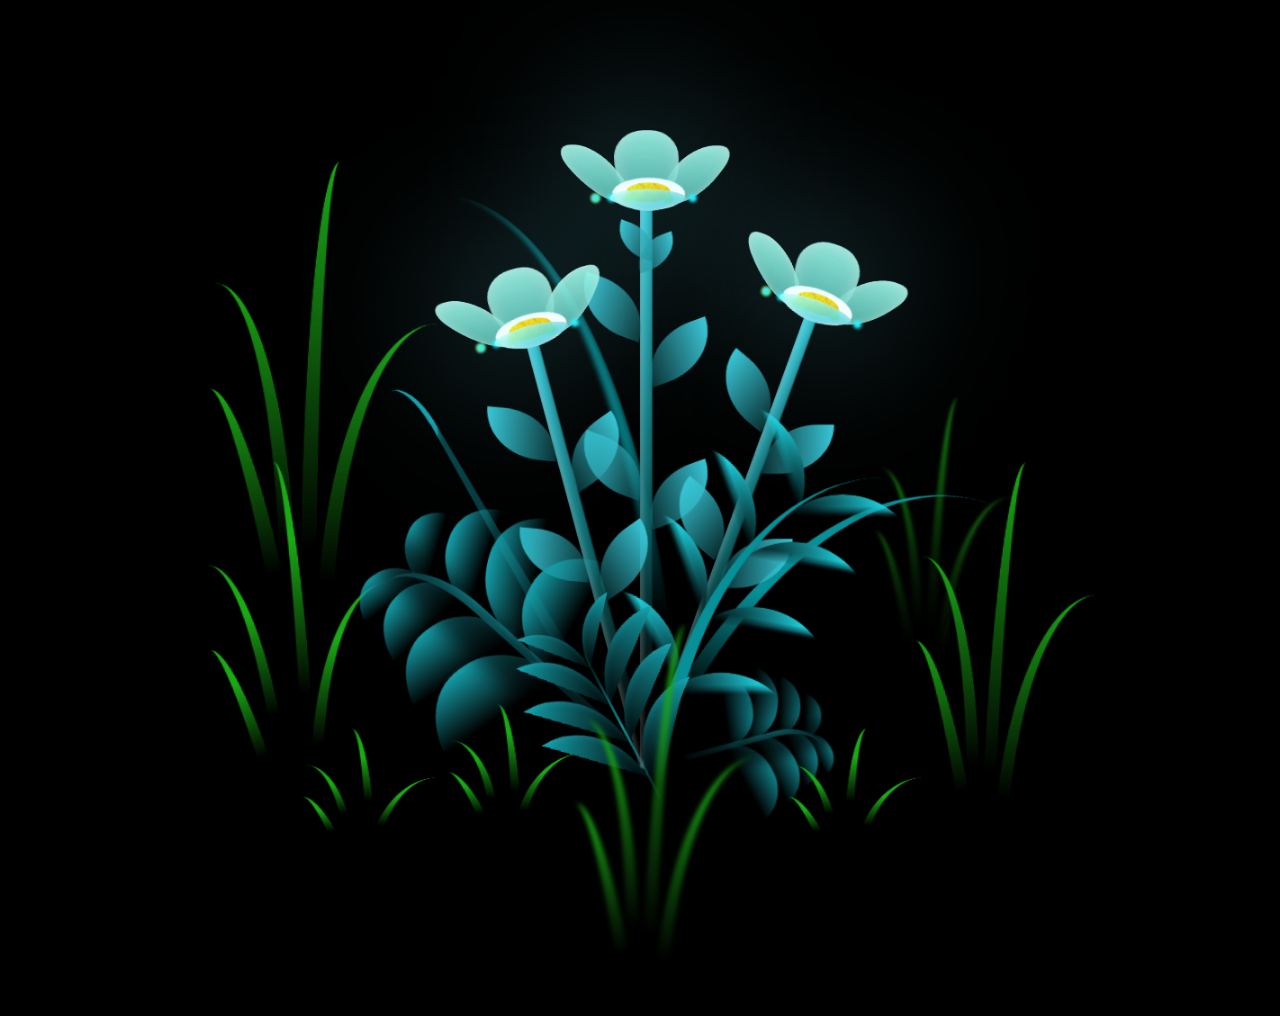
<file: index.html>
<!DOCTYPE html>
<html lang="en">

<head>
  <meta charset="UTF-8">
  <title>Flowers</title>
  <link rel="stylesheet" href="/style.css">

</head>

<body>

  <body class="not-loaded">
    <div class="night"></div>
    <div class="flowers">
      <div class="flower flower--1">
        <div class="flower__leafs flower__leafs--1">
          <div class="flower__leaf flower__leaf--1"></div>
          <div class="flower__leaf flower__leaf--2"></div>
          <div class="flower__leaf flower__leaf--3"></div>
          <div class="flower__leaf flower__leaf--4"></div>
          <div class="flower__white-circle"></div>

          <div class="flower__light flower__light--1"></div>
          <div class="flower__light flower__light--2"></div>
          <div class="flower__light flower__light--3"></div>
          <div class="flower__light flower__light--4"></div>
          <div class="flower__light flower__light--5"></div>
          <div class="flower__light flower__light--6"></div>
          <div class="flower__light flower__light--7"></div>
          <div class="flower__light flower__light--8"></div>

        </div>
        <div class="flower__line">
          <div class="flower__line__leaf flower__line__leaf--1"></div>
          <div class="flower__line__leaf flower__line__leaf--2"></div>
          <div class="flower__line__leaf flower__line__leaf--3"></div>
          <div class="flower__line__leaf flower__line__leaf--4"></div>
          <div class="flower__line__leaf flower__line__leaf--5"></div>
          <div class="flower__line__leaf flower__line__leaf--6"></div>
        </div>
      </div>

      <div class="flower flower--2">
        <div class="flower__leafs flower__leafs--2">
          <div class="flower__leaf flower__leaf--1"></div>
          <div class="flower__leaf flower__leaf--2"></div>
          <div class="flower__leaf flower__leaf--3"></div>
          <div class="flower__leaf flower__leaf--4"></div>
          <div class="flower__white-circle"></div>

          <div class="flower__light flower__light--1"></div>
          <div class="flower__light flower__light--2"></div>
          <div class="flower__light flower__light--3"></div>
          <div class="flower__light flower__light--4"></div>
          <div class="flower__light flower__light--5"></div>
          <div class="flower__light flower__light--6"></div>
          <div class="flower__light flower__light--7"></div>
          <div class="flower__light flower__light--8"></div>

        </div>
        <div class="flower__line">
          <div class="flower__line__leaf flower__line__leaf--1"></div>
          <div class="flower__line__leaf flower__line__leaf--2"></div>
          <div class="flower__line__leaf flower__line__leaf--3"></div>
          <div class="flower__line__leaf flower__line__leaf--4"></div>
        </div>
      </div>

      <div class="flower flower--3">
        <div class="flower__leafs flower__leafs--3">
          <div class="flower__leaf flower__leaf--1"></div>
          <div class="flower__leaf flower__leaf--2"></div>
          <div class="flower__leaf flower__leaf--3"></div>
          <div class="flower__leaf flower__leaf--4"></div>
          <div class="flower__white-circle"></div>

          <div class="flower__light flower__light--1"></div>
          <div class="flower__light flower__light--2"></div>
          <div class="flower__light flower__light--3"></div>
          <div class="flower__light flower__light--4"></div>
          <div class="flower__light flower__light--5"></div>
          <div class="flower__light flower__light--6"></div>
          <div class="flower__light flower__light--7"></div>
          <div class="flower__light flower__light--8"></div>

        </div>
        <div class="flower__line">
          <div class="flower__line__leaf flower__line__leaf--1"></div>
          <div class="flower__line__leaf flower__line__leaf--2"></div>
          <div class="flower__line__leaf flower__line__leaf--3"></div>
          <div class="flower__line__leaf flower__line__leaf--4"></div>
        </div>
      </div>

      <div class="grow-ans" style="--d:1.2s">
        <div class="flower__g-long">
          <div class="flower__g-long__top"></div>
          <div class="flower__g-long__bottom"></div>
        </div>
      </div>

      <div class="growing-grass">
        <div class="flower__grass flower__grass--1">
          <div class="flower__grass--top"></div>
          <div class="flower__grass--bottom"></div>
          <div class="flower__grass__leaf flower__grass__leaf--1"></div>
          <div class="flower__grass__leaf flower__grass__leaf--2"></div>
          <div class="flower__grass__leaf flower__grass__leaf--3"></div>
          <div class="flower__grass__leaf flower__grass__leaf--4"></div>
          <div class="flower__grass__leaf flower__grass__leaf--5"></div>
          <div class="flower__grass__leaf flower__grass__leaf--6"></div>
          <div class="flower__grass__leaf flower__grass__leaf--7"></div>
          <div class="flower__grass__leaf flower__grass__leaf--8"></div>
          <div class="flower__grass__overlay"></div>
        </div>
      </div>

      <div class="growing-grass">
        <div class="flower__grass flower__grass--2">
          <div class="flower__grass--top"></div>
          <div class="flower__grass--bottom"></div>
          <div class="flower__grass__leaf flower__grass__leaf--1"></div>
          <div class="flower__grass__leaf flower__grass__leaf--2"></div>
          <div class="flower__grass__leaf flower__grass__leaf--3"></div>
          <div class="flower__grass__leaf flower__grass__leaf--4"></div>
          <div class="flower__grass__leaf flower__grass__leaf--5"></div>
          <div class="flower__grass__leaf flower__grass__leaf--6"></div>
          <div class="flower__grass__leaf flower__grass__leaf--7"></div>
          <div class="flower__grass__leaf flower__grass__leaf--8"></div>
          <div class="flower__grass__overlay"></div>
        </div>
      </div>

      <div class="grow-ans" style="--d:2.4s">
        <div class="flower__g-right flower__g-right--1">
          <div class="leaf"></div>
        </div>
      </div>

      <div class="grow-ans" style="--d:2.8s">
        <div class="flower__g-right flower__g-right--2">
          <div class="leaf"></div>
        </div>
      </div>

      <div class="grow-ans" style="--d:2.8s">
        <div class="flower__g-front">
          <div class="flower__g-front__leaf-wrapper flower__g-front__leaf-wrapper--1">
            <div class="flower__g-front__leaf"></div>
          </div>
          <div class="flower__g-front__leaf-wrapper flower__g-front__leaf-wrapper--2">
            <div class="flower__g-front__leaf"></div>
          </div>
          <div class="flower__g-front__leaf-wrapper flower__g-front__leaf-wrapper--3">
            <div class="flower__g-front__leaf"></div>
          </div>
          <div class="flower__g-front__leaf-wrapper flower__g-front__leaf-wrapper--4">
            <div class="flower__g-front__leaf"></div>
          </div>
          <div class="flower__g-front__leaf-wrapper flower__g-front__leaf-wrapper--5">
            <div class="flower__g-front__leaf"></div>
          </div>
          <div class="flower__g-front__leaf-wrapper flower__g-front__leaf-wrapper--6">
            <div class="flower__g-front__leaf"></div>
          </div>
          <div class="flower__g-front__leaf-wrapper flower__g-front__leaf-wrapper--7">
            <div class="flower__g-front__leaf"></div>
          </div>
          <div class="flower__g-front__leaf-wrapper flower__g-front__leaf-wrapper--8">
            <div class="flower__g-front__leaf"></div>
          </div>
          <div class="flower__g-front__line"></div>
        </div>
      </div>

      <div class="grow-ans" style="--d:3.2s">
        <div class="flower__g-fr">
          <div class="leaf"></div>
          <div class="flower__g-fr__leaf flower__g-fr__leaf--1"></div>
          <div class="flower__g-fr__leaf flower__g-fr__leaf--2"></div>
          <div class="flower__g-fr__leaf flower__g-fr__leaf--3"></div>
          <div class="flower__g-fr__leaf flower__g-fr__leaf--4"></div>
          <div class="flower__g-fr__leaf flower__g-fr__leaf--5"></div>
          <div class="flower__g-fr__leaf flower__g-fr__leaf--6"></div>
          <div class="flower__g-fr__leaf flower__g-fr__leaf--7"></div>
          <div class="flower__g-fr__leaf flower__g-fr__leaf--8"></div>
        </div>
      </div>

      <div class="long-g long-g--0">
        <div class="grow-ans" style="--d:3s">
          <div class="leaf leaf--0"></div>
        </div>
        <div class="grow-ans" style="--d:2.2s">
          <div class="leaf leaf--1"></div>
        </div>
        <div class="grow-ans" style="--d:3.4s">
          <div class="leaf leaf--2"></div>
        </div>
        <div class="grow-ans" style="--d:3.6s">
          <div class="leaf leaf--3"></div>
        </div>
      </div>

      <div class="long-g long-g--1">
        <div class="grow-ans" style="--d:3.6s">
          <div class="leaf leaf--0"></div>
        </div>
        <div class="grow-ans" style="--d:3.8s">
          <div class="leaf leaf--1"></div>
        </div>
        <div class="grow-ans" style="--d:4s">
          <div class="leaf leaf--2"></div>
        </div>
        <div class="grow-ans" style="--d:4.2s">
          <div class="leaf leaf--3"></div>
        </div>
      </div>

      <div class="long-g long-g--2">
        <div class="grow-ans" style="--d:4s">
          <div class="leaf leaf--0"></div>
        </div>
        <div class="grow-ans" style="--d:4.2s">
          <div class="leaf leaf--1"></div>
        </div>
        <div class="grow-ans" style="--d:4.4s">
          <div class="leaf leaf--2"></div>
        </div>
        <div class="grow-ans" style="--d:4.6s">
          <div class="leaf leaf--3"></div>
        </div>
      </div>

      <div class="long-g long-g--3">
        <div class="grow-ans" style="--d:4s">
          <div class="leaf leaf--0"></div>
        </div>
        <div class="grow-ans" style="--d:4.2s">
          <div class="leaf leaf--1"></div>
        </div>
        <div class="grow-ans" style="--d:3s">
          <div class="leaf leaf--2"></div>
        </div>
        <div class="grow-ans" style="--d:3.6s">
          <div class="leaf leaf--3"></div>
        </div>
      </div>

      <div class="long-g long-g--4">
        <div class="grow-ans" style="--d:4s">
          <div class="leaf leaf--0"></div>
        </div>
        <div class="grow-ans" style="--d:4.2s">
          <div class="leaf leaf--1"></div>
        </div>
        <div class="grow-ans" style="--d:3s">
          <div class="leaf leaf--2"></div>
        </div>
        <div class="grow-ans" style="--d:3.6s">
          <div class="leaf leaf--3"></div>
        </div>
      </div>

      <div class="long-g long-g--5">
        <div class="grow-ans" style="--d:4s">
          <div class="leaf leaf--0"></div>
        </div>
        <div class="grow-ans" style="--d:4.2s">
          <div class="leaf leaf--1"></div>
        </div>
        <div class="grow-ans" style="--d:3s">
          <div class="leaf leaf--2"></div>
        </div>
        <div class="grow-ans" style="--d:3.6s">
          <div class="leaf leaf--3"></div>
        </div>
      </div>

      <div class="long-g long-g--6">
        <div class="grow-ans" style="--d:4.2s">
          <div class="leaf leaf--0"></div>
        </div>
        <div class="grow-ans" style="--d:4.4s">
          <div class="leaf leaf--1"></div>
        </div>
        <div class="grow-ans" style="--d:4.6s">
          <div class="leaf leaf--2"></div>
        </div>
        <div class="grow-ans" style="--d:4.8s">
          <div class="leaf leaf--3"></div>
        </div>
      </div>

      <div class="long-g long-g--7">
        <div class="grow-ans" style="--d:3s">
          <div class="leaf leaf--0"></div>
        </div>
        <div class="grow-ans" style="--d:3.2s">
          <div class="leaf leaf--1"></div>
        </div>
        <div class="grow-ans" style="--d:3.5s">
          <div class="leaf leaf--2"></div>
        </div>
        <div class="grow-ans" style="--d:3.6s">
          <div class="leaf leaf--3"></div>
        </div>
      </div>
    </div>
  </body>

  <script src="/script.js"></script>

</body>

</html>
</file>
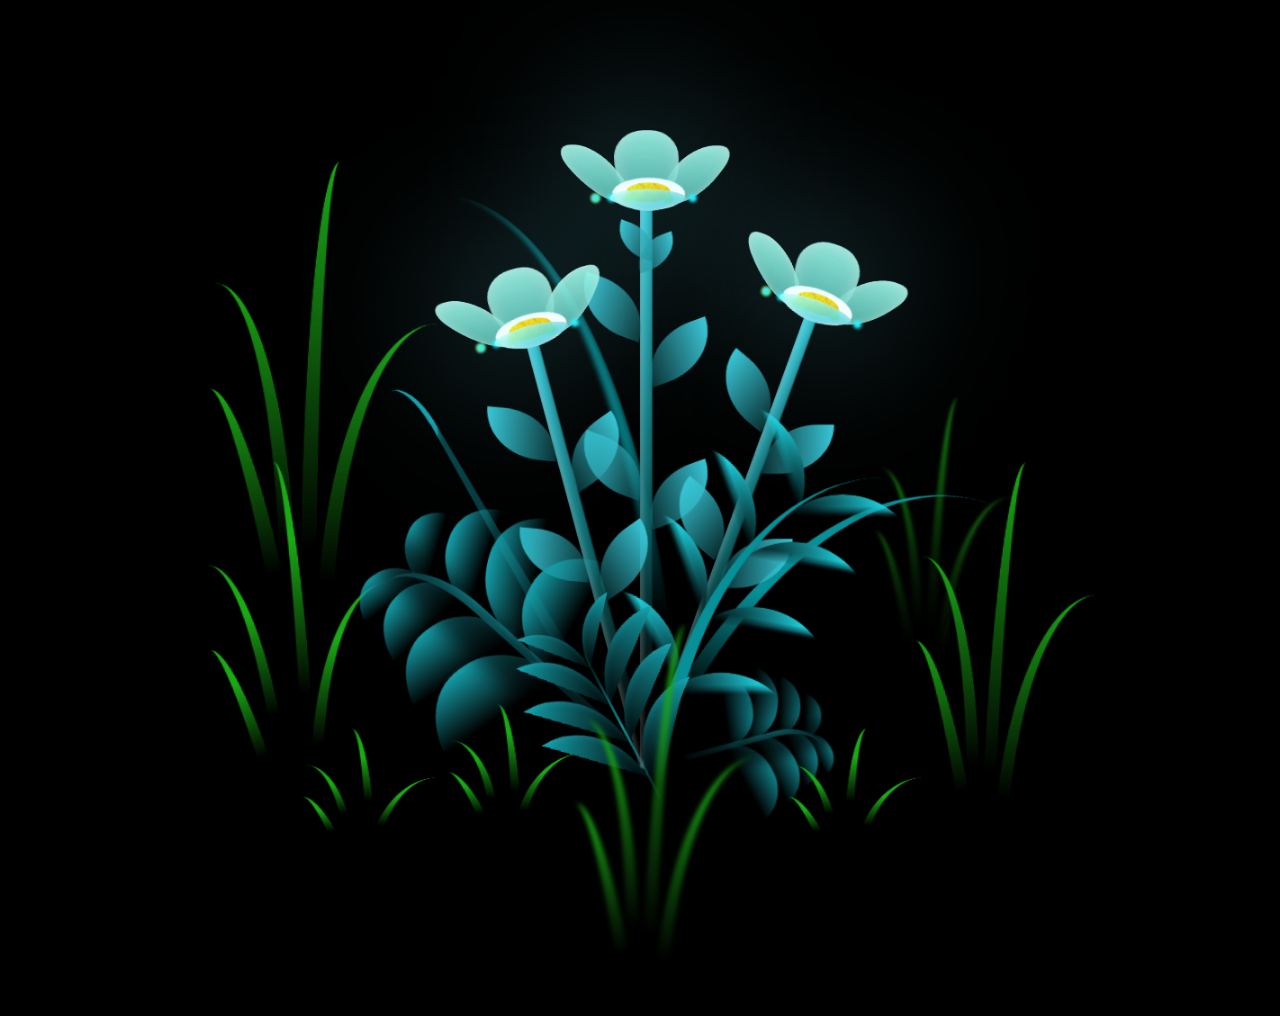
<file: html/index.html>
<!DOCTYPE html>
<html lang="en">

<head>
  <meta charset="UTF-8">
  <title>Flowers</title>
  <link rel="stylesheet" href="/css/style.css">

</head>

<body>

  <body class="not-loaded">
    <div class="night"></div>
    <div class="flowers">
      <div class="flower flower--1">
        <div class="flower__leafs flower__leafs--1">
          <div class="flower__leaf flower__leaf--1"></div>
          <div class="flower__leaf flower__leaf--2"></div>
          <div class="flower__leaf flower__leaf--3"></div>
          <div class="flower__leaf flower__leaf--4"></div>
          <div class="flower__white-circle"></div>

          <div class="flower__light flower__light--1"></div>
          <div class="flower__light flower__light--2"></div>
          <div class="flower__light flower__light--3"></div>
          <div class="flower__light flower__light--4"></div>
          <div class="flower__light flower__light--5"></div>
          <div class="flower__light flower__light--6"></div>
          <div class="flower__light flower__light--7"></div>
          <div class="flower__light flower__light--8"></div>

        </div>
        <div class="flower__line">
          <div class="flower__line__leaf flower__line__leaf--1"></div>
          <div class="flower__line__leaf flower__line__leaf--2"></div>
          <div class="flower__line__leaf flower__line__leaf--3"></div>
          <div class="flower__line__leaf flower__line__leaf--4"></div>
          <div class="flower__line__leaf flower__line__leaf--5"></div>
          <div class="flower__line__leaf flower__line__leaf--6"></div>
        </div>
      </div>

      <div class="flower flower--2">
        <div class="flower__leafs flower__leafs--2">
          <div class="flower__leaf flower__leaf--1"></div>
          <div class="flower__leaf flower__leaf--2"></div>
          <div class="flower__leaf flower__leaf--3"></div>
          <div class="flower__leaf flower__leaf--4"></div>
          <div class="flower__white-circle"></div>

          <div class="flower__light flower__light--1"></div>
          <div class="flower__light flower__light--2"></div>
          <div class="flower__light flower__light--3"></div>
          <div class="flower__light flower__light--4"></div>
          <div class="flower__light flower__light--5"></div>
          <div class="flower__light flower__light--6"></div>
          <div class="flower__light flower__light--7"></div>
          <div class="flower__light flower__light--8"></div>

        </div>
        <div class="flower__line">
          <div class="flower__line__leaf flower__line__leaf--1"></div>
          <div class="flower__line__leaf flower__line__leaf--2"></div>
          <div class="flower__line__leaf flower__line__leaf--3"></div>
          <div class="flower__line__leaf flower__line__leaf--4"></div>
        </div>
      </div>

      <div class="flower flower--3">
        <div class="flower__leafs flower__leafs--3">
          <div class="flower__leaf flower__leaf--1"></div>
          <div class="flower__leaf flower__leaf--2"></div>
          <div class="flower__leaf flower__leaf--3"></div>
          <div class="flower__leaf flower__leaf--4"></div>
          <div class="flower__white-circle"></div>

          <div class="flower__light flower__light--1"></div>
          <div class="flower__light flower__light--2"></div>
          <div class="flower__light flower__light--3"></div>
          <div class="flower__light flower__light--4"></div>
          <div class="flower__light flower__light--5"></div>
          <div class="flower__light flower__light--6"></div>
          <div class="flower__light flower__light--7"></div>
          <div class="flower__light flower__light--8"></div>

        </div>
        <div class="flower__line">
          <div class="flower__line__leaf flower__line__leaf--1"></div>
          <div class="flower__line__leaf flower__line__leaf--2"></div>
          <div class="flower__line__leaf flower__line__leaf--3"></div>
          <div class="flower__line__leaf flower__line__leaf--4"></div>
        </div>
      </div>

      <div class="grow-ans" style="--d:1.2s">
        <div class="flower__g-long">
          <div class="flower__g-long__top"></div>
          <div class="flower__g-long__bottom"></div>
        </div>
      </div>

      <div class="growing-grass">
        <div class="flower__grass flower__grass--1">
          <div class="flower__grass--top"></div>
          <div class="flower__grass--bottom"></div>
          <div class="flower__grass__leaf flower__grass__leaf--1"></div>
          <div class="flower__grass__leaf flower__grass__leaf--2"></div>
          <div class="flower__grass__leaf flower__grass__leaf--3"></div>
          <div class="flower__grass__leaf flower__grass__leaf--4"></div>
          <div class="flower__grass__leaf flower__grass__leaf--5"></div>
          <div class="flower__grass__leaf flower__grass__leaf--6"></div>
          <div class="flower__grass__leaf flower__grass__leaf--7"></div>
          <div class="flower__grass__leaf flower__grass__leaf--8"></div>
          <div class="flower__grass__overlay"></div>
        </div>
      </div>

      <div class="growing-grass">
        <div class="flower__grass flower__grass--2">
          <div class="flower__grass--top"></div>
          <div class="flower__grass--bottom"></div>
          <div class="flower__grass__leaf flower__grass__leaf--1"></div>
          <div class="flower__grass__leaf flower__grass__leaf--2"></div>
          <div class="flower__grass__leaf flower__grass__leaf--3"></div>
          <div class="flower__grass__leaf flower__grass__leaf--4"></div>
          <div class="flower__grass__leaf flower__grass__leaf--5"></div>
          <div class="flower__grass__leaf flower__grass__leaf--6"></div>
          <div class="flower__grass__leaf flower__grass__leaf--7"></div>
          <div class="flower__grass__leaf flower__grass__leaf--8"></div>
          <div class="flower__grass__overlay"></div>
        </div>
      </div>

      <div class="grow-ans" style="--d:2.4s">
        <div class="flower__g-right flower__g-right--1">
          <div class="leaf"></div>
        </div>
      </div>

      <div class="grow-ans" style="--d:2.8s">
        <div class="flower__g-right flower__g-right--2">
          <div class="leaf"></div>
        </div>
      </div>

      <div class="grow-ans" style="--d:2.8s">
        <div class="flower__g-front">
          <div class="flower__g-front__leaf-wrapper flower__g-front__leaf-wrapper--1">
            <div class="flower__g-front__leaf"></div>
          </div>
          <div class="flower__g-front__leaf-wrapper flower__g-front__leaf-wrapper--2">
            <div class="flower__g-front__leaf"></div>
          </div>
          <div class="flower__g-front__leaf-wrapper flower__g-front__leaf-wrapper--3">
            <div class="flower__g-front__leaf"></div>
          </div>
          <div class="flower__g-front__leaf-wrapper flower__g-front__leaf-wrapper--4">
            <div class="flower__g-front__leaf"></div>
          </div>
          <div class="flower__g-front__leaf-wrapper flower__g-front__leaf-wrapper--5">
            <div class="flower__g-front__leaf"></div>
          </div>
          <div class="flower__g-front__leaf-wrapper flower__g-front__leaf-wrapper--6">
            <div class="flower__g-front__leaf"></div>
          </div>
          <div class="flower__g-front__leaf-wrapper flower__g-front__leaf-wrapper--7">
            <div class="flower__g-front__leaf"></div>
          </div>
          <div class="flower__g-front__leaf-wrapper flower__g-front__leaf-wrapper--8">
            <div class="flower__g-front__leaf"></div>
          </div>
          <div class="flower__g-front__line"></div>
        </div>
      </div>

      <div class="grow-ans" style="--d:3.2s">
        <div class="flower__g-fr">
          <div class="leaf"></div>
          <div class="flower__g-fr__leaf flower__g-fr__leaf--1"></div>
          <div class="flower__g-fr__leaf flower__g-fr__leaf--2"></div>
          <div class="flower__g-fr__leaf flower__g-fr__leaf--3"></div>
          <div class="flower__g-fr__leaf flower__g-fr__leaf--4"></div>
          <div class="flower__g-fr__leaf flower__g-fr__leaf--5"></div>
          <div class="flower__g-fr__leaf flower__g-fr__leaf--6"></div>
          <div class="flower__g-fr__leaf flower__g-fr__leaf--7"></div>
          <div class="flower__g-fr__leaf flower__g-fr__leaf--8"></div>
        </div>
      </div>

      <div class="long-g long-g--0">
        <div class="grow-ans" style="--d:3s">
          <div class="leaf leaf--0"></div>
        </div>
        <div class="grow-ans" style="--d:2.2s">
          <div class="leaf leaf--1"></div>
        </div>
        <div class="grow-ans" style="--d:3.4s">
          <div class="leaf leaf--2"></div>
        </div>
        <div class="grow-ans" style="--d:3.6s">
          <div class="leaf leaf--3"></div>
        </div>
      </div>

      <div class="long-g long-g--1">
        <div class="grow-ans" style="--d:3.6s">
          <div class="leaf leaf--0"></div>
        </div>
        <div class="grow-ans" style="--d:3.8s">
          <div class="leaf leaf--1"></div>
        </div>
        <div class="grow-ans" style="--d:4s">
          <div class="leaf leaf--2"></div>
        </div>
        <div class="grow-ans" style="--d:4.2s">
          <div class="leaf leaf--3"></div>
        </div>
      </div>

      <div class="long-g long-g--2">
        <div class="grow-ans" style="--d:4s">
          <div class="leaf leaf--0"></div>
        </div>
        <div class="grow-ans" style="--d:4.2s">
          <div class="leaf leaf--1"></div>
        </div>
        <div class="grow-ans" style="--d:4.4s">
          <div class="leaf leaf--2"></div>
        </div>
        <div class="grow-ans" style="--d:4.6s">
          <div class="leaf leaf--3"></div>
        </div>
      </div>

      <div class="long-g long-g--3">
        <div class="grow-ans" style="--d:4s">
          <div class="leaf leaf--0"></div>
        </div>
        <div class="grow-ans" style="--d:4.2s">
          <div class="leaf leaf--1"></div>
        </div>
        <div class="grow-ans" style="--d:3s">
          <div class="leaf leaf--2"></div>
        </div>
        <div class="grow-ans" style="--d:3.6s">
          <div class="leaf leaf--3"></div>
        </div>
      </div>

      <div class="long-g long-g--4">
        <div class="grow-ans" style="--d:4s">
          <div class="leaf leaf--0"></div>
        </div>
        <div class="grow-ans" style="--d:4.2s">
          <div class="leaf leaf--1"></div>
        </div>
        <div class="grow-ans" style="--d:3s">
          <div class="leaf leaf--2"></div>
        </div>
        <div class="grow-ans" style="--d:3.6s">
          <div class="leaf leaf--3"></div>
        </div>
      </div>

      <div class="long-g long-g--5">
        <div class="grow-ans" style="--d:4s">
          <div class="leaf leaf--0"></div>
        </div>
        <div class="grow-ans" style="--d:4.2s">
          <div class="leaf leaf--1"></div>
        </div>
        <div class="grow-ans" style="--d:3s">
          <div class="leaf leaf--2"></div>
        </div>
        <div class="grow-ans" style="--d:3.6s">
          <div class="leaf leaf--3"></div>
        </div>
      </div>

      <div class="long-g long-g--6">
        <div class="grow-ans" style="--d:4.2s">
          <div class="leaf leaf--0"></div>
        </div>
        <div class="grow-ans" style="--d:4.4s">
          <div class="leaf leaf--1"></div>
        </div>
        <div class="grow-ans" style="--d:4.6s">
          <div class="leaf leaf--2"></div>
        </div>
        <div class="grow-ans" style="--d:4.8s">
          <div class="leaf leaf--3"></div>
        </div>
      </div>

      <div class="long-g long-g--7">
        <div class="grow-ans" style="--d:3s">
          <div class="leaf leaf--0"></div>
        </div>
        <div class="grow-ans" style="--d:3.2s">
          <div class="leaf leaf--1"></div>
        </div>
        <div class="grow-ans" style="--d:3.5s">
          <div class="leaf leaf--2"></div>
        </div>
        <div class="grow-ans" style="--d:3.6s">
          <div class="leaf leaf--3"></div>
        </div>
      </div>
    </div>
  </body>

  <script src="/js/script.js"></script>

</body>

</html>
</file>
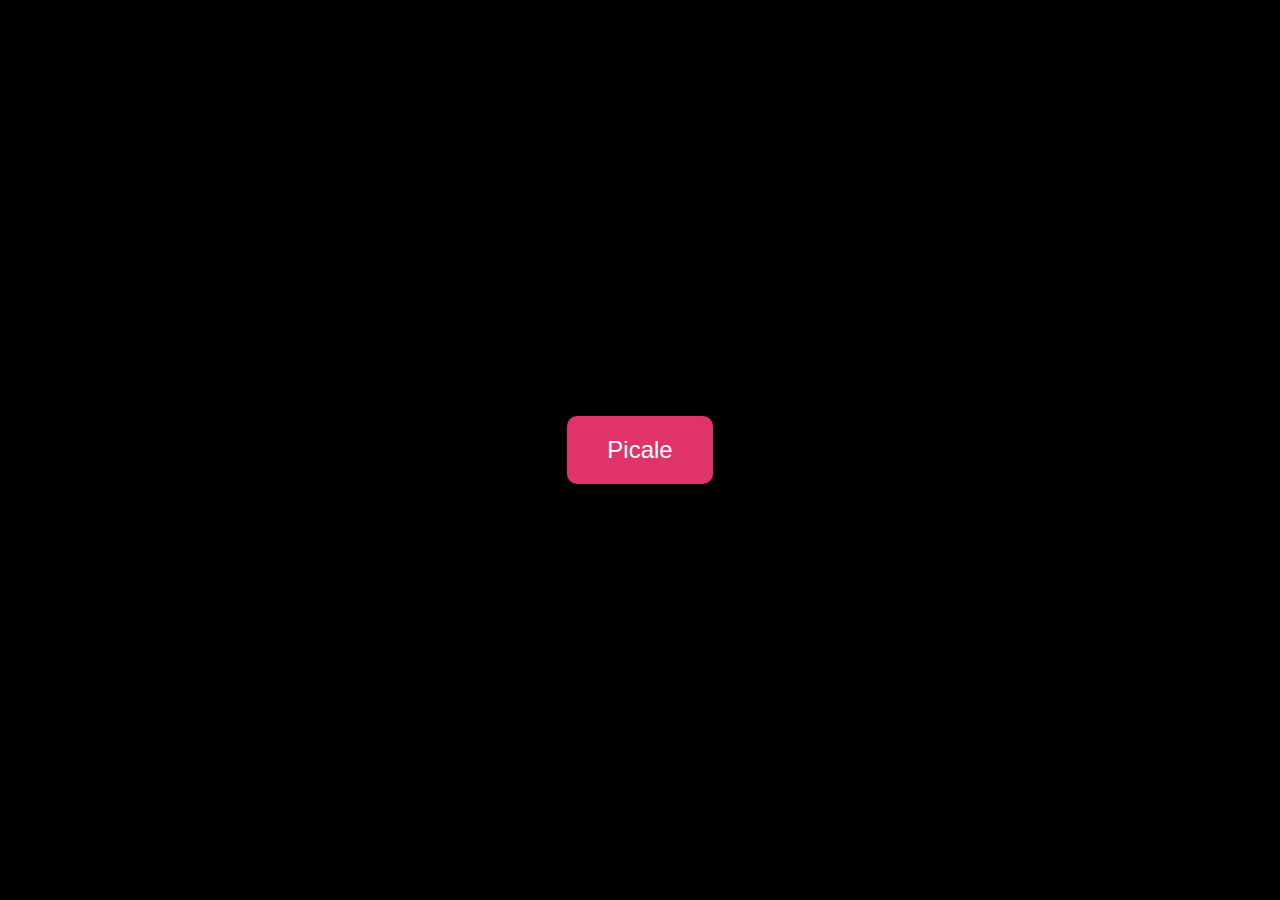
<file: html/btn.html>
<!DOCTYPE html>
<html lang="es">
<head>
    <meta charset="UTF-8">
    <meta name="viewport" content="width=device-width, initial-scale=1.0">
    <title>BTN</title>
    <link rel="stylesheet" href="/css/btn.css">
</head>
<body>
    <a href="/html/index.html">
        <button>Picale</button>
    </a>
</body>
</html>
</file>
<file: style.css>
*,
*::after,
*::before {
  padding: 0;
  margin: 0;
  box-sizing: border-box;
}

:root {
  --dark-color: #000000;
}

body {
  display: flex;
  align-items: flex-end;
  justify-content: center;
  min-height: 100vh;
  background-color: var(--dark-color);
  overflow: hidden;
  perspective: 1000px;
  padding: 50px 0px;
}

.night {
  position: fixed;
  left: 50%;
  top: 0;
  transform: translateX(-50%);
  width: 100%;
  height: 100%;
  filter: blur(0.1vmin);
}

.flowers {
  position: relative;
  transform: scale(0.9);
}

.flower {
  position: absolute;
  bottom: 10vmin;
  transform-origin: bottom center;
  z-index: 10;
  --fl-speed: 0.8s;
}

.flower--1 {
  animation: moving-flower-1 4s linear infinite;
}

.flower--1 .flower__line {
  height: 70vmin;
  animation-delay: 0.3s;
}

.flower--1 .flower__line__leaf--1 {
  animation: blooming-leaf-right var(--fl-speed) 1.6s backwards;
}

.flower--1 .flower__line__leaf--2 {
  animation: blooming-leaf-right var(--fl-speed) 1.4s backwards;
}

.flower--1 .flower__line__leaf--3 {
  animation: blooming-leaf-left var(--fl-speed) 1.2s backwards;
}

.flower--1 .flower__line__leaf--4 {
  animation: blooming-leaf-left var(--fl-speed) 1s backwards;
}

.flower--1 .flower__line__leaf--5 {
  animation: blooming-leaf-right var(--fl-speed) 1.8s backwards;
}

.flower--1 .flower__line__leaf--6 {
  animation: blooming-leaf-left var(--fl-speed) 2s backwards;
}

.flower--2 {
  left: 50%;
  transform: rotate(20deg);
  animation: moving-flower-2 4s linear infinite;
}

.flower--2 .flower__line {
  height: 60vmin;
  animation-delay: 0.6s;
}

.flower--2 .flower__line__leaf--1 {
  animation: blooming-leaf-right var(--fl-speed) 1.9s backwards;
}

.flower--2 .flower__line__leaf--2 {
  animation: blooming-leaf-right var(--fl-speed) 1.7s backwards;
}

.flower--2 .flower__line__leaf--3 {
  animation: blooming-leaf-left var(--fl-speed) 1.5s backwards;
}

.flower--2 .flower__line__leaf--4 {
  animation: blooming-leaf-left var(--fl-speed) 1.3s backwards;
}

.flower--3 {
  left: 50%;
  transform: rotate(-15deg);
  animation: moving-flower-3 4s linear infinite;
}

.flower--3 .flower__line {
  animation-delay: 0.9s;
}

.flower--3 .flower__line__leaf--1 {
  animation: blooming-leaf-right var(--fl-speed) 2.5s backwards;
}

.flower--3 .flower__line__leaf--2 {
  animation: blooming-leaf-right var(--fl-speed) 2.3s backwards;
}

.flower--3 .flower__line__leaf--3 {
  animation: blooming-leaf-left var(--fl-speed) 2.1s backwards;
}

.flower--3 .flower__line__leaf--4 {
  animation: blooming-leaf-left var(--fl-speed) 1.9s backwards;
}

.flower__leafs {
  position: relative;
  animation: blooming-flower 2s backwards;
}

.flower__leafs--1 {
  animation-delay: 1.1s;
}

.flower__leafs--2 {
  animation-delay: 1.4s;
}

.flower__leafs--3 {
  animation-delay: 1.7s;
}

.flower__leafs::after {
  content: "";
  position: absolute;
  left: 0;
  top: 0;
  transform: translate(-50%, -100%);
  width: 8vmin;
  height: 8vmin;
  background-color: #6bf0ff;
  filter: blur(10vmin);
}

.flower__leaf {
  position: absolute;
  bottom: 0;
  left: 50%;
  width: 8vmin;
  height: 11vmin;
  border-radius: 51% 49% 47% 53%/44% 45% 55% 69%;
  background-color: #a7ffee;
  background-image: linear-gradient(to top, #54b8aa, #a7ffee);
  transform-origin: bottom center;
  opacity: 0.9;
  box-shadow: inset 0 0 2vmin rgba(255, 255, 255, 0.5);
}

.flower__leaf--1 {
  transform: translate(-10%, 1%) rotateY(40deg) rotateX(-50deg);
}

.flower__leaf--2 {
  transform: translate(-50%, -4%) rotateX(40deg);
}

.flower__leaf--3 {
  transform: translate(-90%, 0%) rotateY(45deg) rotateX(50deg);
}

.flower__leaf--4 {
  width: 8vmin;
  height: 8vmin;
  transform-origin: bottom left;
  border-radius: 4vmin 10vmin 4vmin 4vmin;
  transform: translate(0%, 18%) rotateX(70deg) rotate(-43deg);
  background-image: linear-gradient(to top, #39c6d6, #a7ffee);
  z-index: 1;
  opacity: 0.8;
}

.flower__white-circle {
  position: absolute;
  left: -3.5vmin;
  top: -3vmin;
  width: 9vmin;
  height: 4vmin;
  border-radius: 50%;
  background-color: #fff;
}

.flower__white-circle::after {
  content: "";
  position: absolute;
  left: 50%;
  top: 45%;
  transform: translate(-50%, -50%);
  width: 60%;
  height: 60%;
  border-radius: inherit;
  background-image: repeating-linear-gradient(300deg, rgba(0, 0, 0, 0.03) 0px, rgba(0, 0, 0, 0.03) 1px, transparent 1px, transparent 12px), repeating-linear-gradient(45deg, rgba(0, 0, 0, 0.03) 0px, rgba(0, 0, 0, 0.03) 1px, transparent 1px, transparent 12px), repeating-linear-gradient(67.5deg, rgba(0, 0, 0, 0.03) 0px, rgba(0, 0, 0, 0.03) 1px, transparent 1px, transparent 12px), repeating-linear-gradient(135deg, rgba(0, 0, 0, 0.03) 0px, rgba(0, 0, 0, 0.03) 1px, transparent 1px, transparent 12px), repeating-linear-gradient(45deg, rgba(0, 0, 0, 0.03) 0px, rgba(0, 0, 0, 0.03) 1px, transparent 1px, transparent 12px), repeating-linear-gradient(112.5deg, rgba(0, 0, 0, 0.03) 0px, rgba(0, 0, 0, 0.03) 1px, transparent 1px, transparent 12px), repeating-linear-gradient(112.5deg, rgba(0, 0, 0, 0.03) 0px, rgba(0, 0, 0, 0.03) 1px, transparent 1px, transparent 12px), repeating-linear-gradient(45deg, rgba(0, 0, 0, 0.03) 0px, rgba(0, 0, 0, 0.03) 1px, transparent 1px, transparent 12px), repeating-linear-gradient(22.5deg, rgba(0, 0, 0, 0.03) 0px, rgba(0, 0, 0, 0.03) 1px, transparent 1px, transparent 12px), repeating-linear-gradient(45deg, rgba(0, 0, 0, 0.03) 0px, rgba(0, 0, 0, 0.03) 1px, transparent 1px, transparent 12px), repeating-linear-gradient(22.5deg, rgba(0, 0, 0, 0.03) 0px, rgba(0, 0, 0, 0.03) 1px, transparent 1px, transparent 12px), repeating-linear-gradient(135deg, rgba(0, 0, 0, 0.03) 0px, rgba(0, 0, 0, 0.03) 1px, transparent 1px, transparent 12px), repeating-linear-gradient(157.5deg, rgba(0, 0, 0, 0.03) 0px, rgba(0, 0, 0, 0.03) 1px, transparent 1px, transparent 12px), repeating-linear-gradient(67.5deg, rgba(0, 0, 0, 0.03) 0px, rgba(0, 0, 0, 0.03) 1px, transparent 1px, transparent 12px), repeating-linear-gradient(67.5deg, rgba(0, 0, 0, 0.03) 0px, rgba(0, 0, 0, 0.03) 1px, transparent 1px, transparent 12px), linear-gradient(90deg, #ffeb12, #ffce00);
}

.flower__line {
  height: 55vmin;
  width: 1.5vmin;
  background-image: linear-gradient(to left, rgba(0, 0, 0, 0.2), transparent, rgba(255, 255, 255, 0.2)), linear-gradient(to top, transparent 10%, #14757a, #39c6d6);
  box-shadow: inset 0 0 2px rgba(0, 0, 0, 0.5);
  animation: grow-flower-tree 4s backwards;
}

.flower__line__leaf {
  --w: 7vmin;
  --h: calc(var(--w) + 2vmin);
  position: absolute;
  top: 20%;
  left: 90%;
  width: var(--w);
  height: var(--h);
  border-top-right-radius: var(--h);
  border-bottom-left-radius: var(--h);
  background-image: linear-gradient(to top, rgba(20, 117, 122, 0.4), #39c6d6);
}

.flower__line__leaf--1 {
  transform: rotate(70deg) rotateY(30deg);
}

.flower__line__leaf--2 {
  top: 45%;
  transform: rotate(70deg) rotateY(30deg);
}

.flower__line__leaf--3,
.flower__line__leaf--4,
.flower__line__leaf--6 {
  border-top-right-radius: 0;
  border-bottom-left-radius: 0;
  border-top-left-radius: var(--h);
  border-bottom-right-radius: var(--h);
  left: -460%;
  top: 12%;
  transform: rotate(-70deg) rotateY(30deg);
}

.flower__line__leaf--4 {
  top: 40%;
}

.flower__line__leaf--5 {
  top: 0;
  transform-origin: left;
  transform: rotate(70deg) rotateY(30deg) scale(0.6);
}

.flower__line__leaf--6 {
  top: -2%;
  left: -450%;
  transform-origin: right;
  transform: rotate(-70deg) rotateY(30deg) scale(0.6);
}

.flower__light {
  position: absolute;
  bottom: 0vmin;
  width: 1vmin;
  height: 1vmin;
  background-color: #fffb00;
  border-radius: 50%;
  filter: blur(0.2vmin);
  animation: light-ans 4s linear infinite backwards;
}

.flower__light:nth-child(odd) {
  background-color: #23f0ff;
}

.flower__light--1 {
  left: -2vmin;
  animation-delay: 1s;
}

.flower__light--2 {
  left: 3vmin;
  animation-delay: 0.5s;
}

.flower__light--3 {
  left: -6vmin;
  animation-delay: 0.3s;
}

.flower__light--4 {
  left: 6vmin;
  animation-delay: 0.9s;
}

.flower__light--5 {
  left: -1vmin;
  animation-delay: 1.5s;
}

.flower__light--6 {
  left: -4vmin;
  animation-delay: 3s;
}

.flower__light--7 {
  left: 3vmin;
  animation-delay: 2s;
}

.flower__light--8 {
  left: -6vmin;
  animation-delay: 3.5s;
}

.flower__grass {
  --c: #159faa;
  --line-w: 1.5vmin;
  position: absolute;
  bottom: 12vmin;
  left: -7vmin;
  display: flex;
  flex-direction: column;
  align-items: flex-end;
  z-index: 20;
  transform-origin: bottom center;
  transform: rotate(-48deg) rotateY(40deg);
}

.flower__grass--1 {
  animation: moving-grass 2s linear infinite;
}

.flower__grass--2 {
  left: 2vmin;
  bottom: 10vmin;
  transform: scale(0.5) rotate(75deg) rotateX(10deg) rotateY(-200deg);
  opacity: 0.8;
  z-index: 0;
  animation: moving-grass--2 1.5s linear infinite;
}

.flower__grass--top {
  width: 7vmin;
  height: 10vmin;
  border-top-right-radius: 100%;
  border-right: var(--line-w) solid var(--c);
  transform-origin: bottom center;
  transform: rotate(-2deg);
}

.flower__grass--bottom {
  margin-top: -2px;
  width: var(--line-w);
  height: 25vmin;
  background-image: linear-gradient(to top, transparent, var(--c));
}

.flower__grass__leaf {
  --size: 10vmin;
  position: absolute;
  width: calc(var(--size) * 2.1);
  height: var(--size);
  border-top-left-radius: var(--size);
  border-top-right-radius: var(--size);
  background-image: linear-gradient(to top, transparent, transparent 30%, var(--c));
  z-index: 100;
}

.flower__grass__leaf--1 {
  top: -6%;
  left: 30%;
  --size: 6vmin;
  transform: rotate(-20deg);
  animation: growing-grass-ans--1 2s 2.6s backwards;
}

@keyframes growing-grass-ans--1 {
  0% {
    transform-origin: bottom left;
    transform: rotate(-20deg) scale(0);
  }
}

.flower__grass__leaf--2 {
  top: -5%;
  left: -110%;
  --size: 6vmin;
  transform: rotate(10deg);
  animation: growing-grass-ans--2 2s 2.4s linear backwards;
}

@keyframes growing-grass-ans--2 {
  0% {
    transform-origin: bottom right;
    transform: rotate(10deg) scale(0);
  }
}

.flower__grass__leaf--3 {
  top: 5%;
  left: 60%;
  --size: 8vmin;
  transform: rotate(-18deg) rotateX(-20deg);
  animation: growing-grass-ans--3 2s 2.2s linear backwards;
}

@keyframes growing-grass-ans--3 {
  0% {
    transform-origin: bottom left;
    transform: rotate(-18deg) rotateX(-20deg) scale(0);
  }
}

.flower__grass__leaf--4 {
  top: 6%;
  left: -135%;
  --size: 8vmin;
  transform: rotate(2deg);
  animation: growing-grass-ans--4 2s 2s linear backwards;
}

@keyframes growing-grass-ans--4 {
  0% {
    transform-origin: bottom right;
    transform: rotate(2deg) scale(0);
  }
}

.flower__grass__leaf--5 {
  top: 20%;
  left: 60%;
  --size: 10vmin;
  transform: rotate(-24deg) rotateX(-20deg);
  animation: growing-grass-ans--5 2s 1.8s linear backwards;
}

@keyframes growing-grass-ans--5 {
  0% {
    transform-origin: bottom left;
    transform: rotate(-24deg) rotateX(-20deg) scale(0);
  }
}

.flower__grass__leaf--6 {
  top: 22%;
  left: -180%;
  --size: 10vmin;
  transform: rotate(10deg);
  animation: growing-grass-ans--6 2s 1.6s linear backwards;
}

@keyframes growing-grass-ans--6 {
  0% {
    transform-origin: bottom right;
    transform: rotate(10deg) scale(0);
  }
}

.flower__grass__leaf--7 {
  top: 39%;
  left: 70%;
  --size: 10vmin;
  transform: rotate(-10deg);
  animation: growing-grass-ans--7 2s 1.4s linear backwards;
}

@keyframes growing-grass-ans--7 {
  0% {
    transform-origin: bottom left;
    transform: rotate(-10deg) scale(0);
  }
}

.flower__grass__leaf--8 {
  top: 40%;
  left: -215%;
  --size: 11vmin;
  transform: rotate(10deg);
  animation: growing-grass-ans--8 2s 1.2s linear backwards;
}

@keyframes growing-grass-ans--8 {
  0% {
    transform-origin: bottom right;
    transform: rotate(10deg) scale(0);
  }
}

.flower__grass__overlay {
  position: absolute;
  top: -10%;
  right: 0%;
  width: 100%;
  height: 100%;
  background-color: rgba(0, 0, 0, 0.6);
  filter: blur(1.5vmin);
  z-index: 100;
}

.flower__g-long {
  --w: 2vmin;
  --h: 6vmin;
  --c: #159faa;
  position: absolute;
  bottom: 10vmin;
  left: -3vmin;
  transform-origin: bottom center;
  transform: rotate(-30deg) rotateY(-20deg);
  display: flex;
  flex-direction: column;
  align-items: flex-end;
  animation: flower-g-long-ans 3s linear infinite;
}

@keyframes flower-g-long-ans {

  0%,
  100% {
    transform: rotate(-30deg) rotateY(-20deg);
  }

  50% {
    transform: rotate(-32deg) rotateY(-20deg);
  }
}

.flower__g-long__top {
  top: calc(var(--h) * -1);
  width: calc(var(--w) + 1vmin);
  height: var(--h);
  border-top-right-radius: 100%;
  border-right: 0.7vmin solid var(--c);
  transform: translate(-0.7vmin, 1vmin);
}

.flower__g-long__bottom {
  width: var(--w);
  height: 50vmin;
  transform-origin: bottom center;
  background-image: linear-gradient(to top, transparent 30%, var(--c));
  box-shadow: inset 0 0 2px rgba(0, 0, 0, 0.5);
  clip-path: polygon(35% 0, 65% 1%, 100% 100%, 0% 100%);
}

.flower__g-right {
  position: absolute;
  bottom: 6vmin;
  left: -2vmin;
  transform-origin: bottom left;
  transform: rotate(20deg);
}

.flower__g-right .leaf {
  width: 30vmin;
  height: 50vmin;
  border-top-left-radius: 100%;
  border-left: 2vmin solid #079097;
  background-image: linear-gradient(to bottom, transparent, var(--dark-color) 60%);
  -webkit-mask-image: linear-gradient(to top, transparent 30%, #079097 60%);
}

.flower__g-right--1 {
  animation: flower-g-right-ans 2.5s linear infinite;
}

.flower__g-right--2 {
  left: 5vmin;
  transform: rotateY(-180deg);
  animation: flower-g-right-ans--2 3s linear infinite;
}

.flower__g-right--2 .leaf {
  height: 75vmin;
  filter: blur(0.3vmin);
  opacity: 0.8;
}

@keyframes flower-g-right-ans {

  0%,
  100% {
    transform: rotate(20deg);
  }

  50% {
    transform: rotate(24deg) rotateX(-20deg);
  }
}

@keyframes flower-g-right-ans--2 {

  0%,
  100% {
    transform: rotateY(-180deg) rotate(0deg) rotateX(-20deg);
  }

  50% {
    transform: rotateY(-180deg) rotate(6deg) rotateX(-20deg);
  }
}

.flower__g-front {
  position: absolute;
  bottom: 6vmin;
  left: 2.5vmin;
  z-index: 100;
  transform-origin: bottom center;
  transform: rotate(-28deg) rotateY(30deg) scale(1.04);
  animation: flower__g-front-ans 2s linear infinite;
}

@keyframes flower__g-front-ans {

  0%,
  100% {
    transform: rotate(-28deg) rotateY(30deg) scale(1.04);
  }

  50% {
    transform: rotate(-35deg) rotateY(40deg) scale(1.04);
  }
}

.flower__g-front__line {
  width: 0.3vmin;
  height: 20vmin;
  background-image: linear-gradient(to top, transparent, #079097, transparent 100%);
  position: relative;
}

.flower__g-front__leaf-wrapper {
  position: absolute;
  top: 0;
  left: 0;
  transform-origin: bottom left;
  transform: rotate(10deg);
}

.flower__g-front__leaf-wrapper:nth-child(even) {
  left: 0vmin;
  transform: rotateY(-180deg) rotate(5deg);
  animation: flower__g-front__leaf-left-ans 1s ease-in backwards;
}

.flower__g-front__leaf-wrapper:nth-child(odd) {
  animation: flower__g-front__leaf-ans 1s ease-in backwards;
}

.flower__g-front__leaf-wrapper--1 {
  top: -8vmin;
  transform: scale(0.7);
  animation: flower__g-front__leaf-ans 1s 5.5s ease-in backwards !important;
}

.flower__g-front__leaf-wrapper--2 {
  top: -8vmin;
  transform: rotateY(-180deg) scale(0.7) !important;
  animation: flower__g-front__leaf-left-ans-2 1s 4.6s ease-in backwards !important;
}

.flower__g-front__leaf-wrapper--3 {
  top: -3vmin;
  animation: flower__g-front__leaf-ans 1s 4.6s ease-in backwards;
}

.flower__g-front__leaf-wrapper--4 {
  top: -3vmin;
  transform: rotateY(-180deg) scale(0.9) !important;
  animation: flower__g-front__leaf-left-ans-2 1s 4.6s ease-in backwards !important;
}

@keyframes flower__g-front__leaf-left-ans-2 {
  0% {
    transform: rotateY(-180deg) scale(0);
  }
}

.flower__g-front__leaf-wrapper--5,
.flower__g-front__leaf-wrapper--6 {
  top: 2vmin;
}

.flower__g-front__leaf-wrapper--7,
.flower__g-front__leaf-wrapper--8 {
  top: 6.5vmin;
}

.flower__g-front__leaf-wrapper--2 {
  animation-delay: 5.2s !important;
}

.flower__g-front__leaf-wrapper--3 {
  animation-delay: 4.9s !important;
}

.flower__g-front__leaf-wrapper--5 {
  animation-delay: 4.3s !important;
}

.flower__g-front__leaf-wrapper--6 {
  animation-delay: 4.1s !important;
}

.flower__g-front__leaf-wrapper--7 {
  animation-delay: 3.8s !important;
}

.flower__g-front__leaf-wrapper--8 {
  animation-delay: 3.5s !important;
}

@keyframes flower__g-front__leaf-ans {
  0% {
    transform: rotate(10deg) scale(0);
  }
}

@keyframes flower__g-front__leaf-left-ans {
  0% {
    transform: rotateY(-180deg) rotate(5deg) scale(0);
  }
}

.flower__g-front__leaf {
  width: 10vmin;
  height: 10vmin;
  border-radius: 100% 0% 0% 100%/100% 100% 0% 0%;
  box-shadow: inset 0 2px 1vmin rgba(44, 238, 252, 0.2);
  background-image: linear-gradient(to bottom left, transparent, var(--dark-color)), linear-gradient(to bottom right, #159faa 50%, transparent 50%, transparent);
  -webkit-mask-image: linear-gradient(to bottom right, #159faa 50%, transparent 50%, transparent);
  mask-image: linear-gradient(to bottom right, #159faa 50%, transparent 50%, transparent);
}

.flower__g-fr {
  position: absolute;
  bottom: -4vmin;
  left: vmin;
  transform-origin: bottom left;
  z-index: 10;
  animation: flower__g-fr-ans 2s linear infinite;
}

@keyframes flower__g-fr-ans {

  0%,
  100% {
    transform: rotate(2deg);
  }

  50% {
    transform: rotate(4deg);
  }
}

.flower__g-fr .leaf {
  width: 30vmin;
  height: 50vmin;
  border-top-left-radius: 100%;
  border-left: 2vmin solid #079097;
  -webkit-mask-image: linear-gradient(to top, transparent 25%, #079097 50%);
  position: relative;
  z-index: 1;
}

.flower__g-fr__leaf {
  position: absolute;
  top: 0;
  left: 0;
  width: 10vmin;
  height: 10vmin;
  border-radius: 100% 0% 0% 100%/100% 100% 0% 0%;
  box-shadow: inset 0 2px 1vmin rgba(44, 238, 252, 0.2);
  background-image: linear-gradient(to bottom left, transparent, var(--dark-color) 98%), linear-gradient(to bottom right, #23f0ff 45%, transparent 50%, transparent);
  -webkit-mask-image: linear-gradient(135deg, #159faa 40%, transparent 50%, transparent);
}

.flower__g-fr__leaf--1 {
  left: 20vmin;
  transform: rotate(45deg);
  animation: flower__g-fr-leaft-ans-1 0.5s 5.2s linear backwards;
}

@keyframes flower__g-fr-leaft-ans-1 {
  0% {
    transform-origin: left;
    transform: rotate(45deg) scale(0);
  }
}

.flower__g-fr__leaf--2 {
  left: 12vmin;
  top: -7vmin;
  transform: rotate(25deg) rotateY(-180deg);
  animation: flower__g-fr-leaft-ans-6 0.5s 5s linear backwards;
}

.flower__g-fr__leaf--3 {
  left: 15vmin;
  top: 6vmin;
  transform: rotate(55deg);
  animation: flower__g-fr-leaft-ans-5 0.5s 4.8s linear backwards;
}

.flower__g-fr__leaf--4 {
  left: 6vmin;
  top: -2vmin;
  transform: rotate(25deg) rotateY(-180deg);
  animation: flower__g-fr-leaft-ans-6 0.5s 4.6s linear backwards;
}

.flower__g-fr__leaf--5 {
  left: 10vmin;
  top: 14vmin;
  transform: rotate(55deg);
  animation: flower__g-fr-leaft-ans-5 0.5s 4.4s linear backwards;
}

@keyframes flower__g-fr-leaft-ans-5 {
  0% {
    transform-origin: left;
    transform: rotate(55deg) scale(0);
  }
}

.flower__g-fr__leaf--6 {
  left: 0vmin;
  top: 6vmin;
  transform: rotate(25deg) rotateY(-180deg);
  animation: flower__g-fr-leaft-ans-6 0.5s 4.2s linear backwards;
}

@keyframes flower__g-fr-leaft-ans-6 {
  0% {
    transform-origin: right;
    transform: rotate(25deg) rotateY(-180deg) scale(0);
  }
}

.flower__g-fr__leaf--7 {
  left: 5vmin;
  top: 22vmin;
  transform: rotate(45deg);
  animation: flower__g-fr-leaft-ans-7 0.5s 4s linear backwards;
}

@keyframes flower__g-fr-leaft-ans-7 {
  0% {
    transform-origin: left;
    transform: rotate(45deg) scale(0);
  }
}

.flower__g-fr__leaf--8 {
  left: -4vmin;
  top: 15vmin;
  transform: rotate(15deg) rotateY(-180deg);
  animation: flower__g-fr-leaft-ans-8 0.5s 3.8s linear backwards;
}

@keyframes flower__g-fr-leaft-ans-8 {
  0% {
    transform-origin: right;
    transform: rotate(15deg) rotateY(-180deg) scale(0);
  }
}

.long-g {
  position: absolute;
  bottom: 25vmin;
  left: -42vmin;
  transform-origin: bottom left;
}

.long-g--1 {
  bottom: 0vmin;
  transform: scale(0.8) rotate(-5deg);
}

.long-g--1 .leaf {
  -webkit-mask-image: linear-gradient(to top, transparent 40%, #079097 80%) !important;
}

.long-g--1 .leaf--1 {
  --w: 5vmin;
  --h: 60vmin;
  left: -2vmin;
  transform: rotate(3deg) rotateY(-180deg);
}

.long-g--2,
.long-g--3 {
  bottom: -3vmin;
  left: -35vmin;
  transform-origin: center;
  transform: scale(0.6) rotateX(60deg);
}

.long-g--2 .leaf,
.long-g--3 .leaf {
  -webkit-mask-image: linear-gradient(to top, transparent 50%, #079097 80%) !important;
}

.long-g--2 .leaf--1,
.long-g--3 .leaf--1 {
  left: -1vmin;
  transform: rotateY(-180deg);
}

.long-g--3 {
  left: -17vmin;
  bottom: 0vmin;
}

.long-g--3 .leaf {
  -webkit-mask-image: linear-gradient(to top, transparent 40%, #079097 80%) !important;
}

.long-g--4 {
  left: 25vmin;
  bottom: -3vmin;
  transform-origin: center;
  transform: scale(0.6) rotateX(60deg);
}

.long-g--4 .leaf {
  -webkit-mask-image: linear-gradient(to top, transparent 50%, #079097 80%) !important;
}

.long-g--5 {
  left: 42vmin;
  bottom: 0vmin;
  transform: scale(0.8) rotate(2deg);
}

.long-g--6 {
  left: 0vmin;
  bottom: -20vmin;
  z-index: 100;
  filter: blur(0.3vmin);
  transform: scale(0.8) rotate(2deg);
}

.long-g--7 {
  left: 35vmin;
  bottom: 20vmin;
  z-index: -1;
  filter: blur(0.3vmin);
  transform: scale(0.6) rotate(2deg);
  opacity: 0.7;
}

.long-g .leaf {
  --w: 15vmin;
  --h: 40vmin;
  --c: #1aaa15;
  position: absolute;
  bottom: 0;
  width: var(--w);
  height: var(--h);
  border-top-left-radius: 100%;
  border-left: 2vmin solid var(--c);
  -webkit-mask-image: linear-gradient(to top, transparent 20%, var(--dark-color));
  transform-origin: bottom center;
}

.long-g .leaf--0 {
  left: 2vmin;
  animation: leaf-ans-1 4s linear infinite;
}

.long-g .leaf--1 {
  --w: 5vmin;
  --h: 60vmin;
  animation: leaf-ans-1 4s linear infinite;
}

.long-g .leaf--2 {
  --w: 10vmin;
  --h: 40vmin;
  left: -0.5vmin;
  bottom: 5vmin;
  transform-origin: bottom left;
  transform: rotateY(-180deg);
  animation: leaf-ans-2 3s linear infinite;
}

.long-g .leaf--3 {
  --w: 5vmin;
  --h: 30vmin;
  left: -1vmin;
  bottom: 3.2vmin;
  transform-origin: bottom left;
  transform: rotate(-10deg) rotateY(-180deg);
  animation: leaf-ans-3 3s linear infinite;
}

@keyframes leaf-ans-1 {

  0%,
  100% {
    transform: rotate(-5deg) scale(1);
  }

  50% {
    transform: rotate(5deg) scale(1.1);
  }
}

@keyframes leaf-ans-2 {

  0%,
  100% {
    transform: rotateY(-180deg) rotate(5deg);
  }

  50% {
    transform: rotateY(-180deg) rotate(0deg) scale(1.1);
  }
}

@keyframes leaf-ans-3 {

  0%,
  100% {
    transform: rotate(-10deg) rotateY(-180deg);
  }

  50% {
    transform: rotate(-20deg) rotateY(-180deg);
  }
}

.grow-ans {
  animation: grow-ans 2s var(--d) backwards;
}

@keyframes grow-ans {
  0% {
    transform: scale(0);
    opacity: 0;
  }
}

@keyframes light-ans {
  0% {
    opacity: 0;
    transform: translateY(0vmin);
  }

  25% {
    opacity: 1;
    transform: translateY(-5vmin) translateX(-2vmin);
  }

  50% {
    opacity: 1;
    transform: translateY(-15vmin) translateX(2vmin);
    filter: blur(0.2vmin);
  }

  75% {
    transform: translateY(-20vmin) translateX(-2vmin);
    filter: blur(0.2vmin);
  }

  100% {
    transform: translateY(-30vmin);
    opacity: 0;
    filter: blur(1vmin);
  }
}

@keyframes moving-flower-1 {

  0%,
  100% {
    transform: rotate(2deg);
  }

  50% {
    transform: rotate(-2deg);
  }
}

@keyframes moving-flower-2 {

  0%,
  100% {
    transform: rotate(18deg);
  }

  50% {
    transform: rotate(14deg);
  }
}

@keyframes moving-flower-3 {

  0%,
  100% {
    transform: rotate(-18deg);
  }

  50% {
    transform: rotate(-20deg) rotateY(-10deg);
  }
}

@keyframes blooming-leaf-right {
  0% {
    transform-origin: left;
    transform: rotate(70deg) rotateY(30deg) scale(0);
  }
}

@keyframes blooming-leaf-left {
  0% {
    transform-origin: right;
    transform: rotate(-70deg) rotateY(30deg) scale(0);
  }
}

@keyframes grow-flower-tree {
  0% {
    height: 0;
    border-radius: 1vmin;
  }
}

@keyframes blooming-flower {
  0% {
    transform: scale(0);
  }
}

@keyframes moving-grass {

  0%,
  100% {
    transform: rotate(-48deg) rotateY(40deg);
  }

  50% {
    transform: rotate(-50deg) rotateY(40deg);
  }
}

@keyframes moving-grass--2 {

  0%,
  100% {
    transform: scale(0.5) rotate(75deg) rotateX(10deg) rotateY(-200deg);
  }

  50% {
    transform: scale(0.5) rotate(79deg) rotateX(10deg) rotateY(-200deg);
  }
}

.growing-grass {
  animation: growing-grass-ans 1s 2s backwards;
}

@keyframes growing-grass-ans {
  0% {
    transform: scale(0);
  }
}

.not-loaded * {
  animation-play-state: paused !important;
}
</file>
<file: css/style.css>
*,
*::after,
*::before {
  padding: 0;
  margin: 0;
  box-sizing: border-box;
}

:root {
  --dark-color: #000000;
}

body {
  display: flex;
  align-items: flex-end;
  justify-content: center;
  min-height: 100vh;
  background-color: var(--dark-color);
  overflow: hidden;
  perspective: 1000px;
  padding: 50px 0px;
}

.night {
  position: fixed;
  left: 50%;
  top: 0;
  transform: translateX(-50%);
  width: 100%;
  height: 100%;
  filter: blur(0.1vmin);
}

.flowers {
  position: relative;
  transform: scale(0.9);
}

.flower {
  position: absolute;
  bottom: 10vmin;
  transform-origin: bottom center;
  z-index: 10;
  --fl-speed: 0.8s;
}

.flower--1 {
  animation: moving-flower-1 4s linear infinite;
}

.flower--1 .flower__line {
  height: 70vmin;
  animation-delay: 0.3s;
}

.flower--1 .flower__line__leaf--1 {
  animation: blooming-leaf-right var(--fl-speed) 1.6s backwards;
}

.flower--1 .flower__line__leaf--2 {
  animation: blooming-leaf-right var(--fl-speed) 1.4s backwards;
}

.flower--1 .flower__line__leaf--3 {
  animation: blooming-leaf-left var(--fl-speed) 1.2s backwards;
}

.flower--1 .flower__line__leaf--4 {
  animation: blooming-leaf-left var(--fl-speed) 1s backwards;
}

.flower--1 .flower__line__leaf--5 {
  animation: blooming-leaf-right var(--fl-speed) 1.8s backwards;
}

.flower--1 .flower__line__leaf--6 {
  animation: blooming-leaf-left var(--fl-speed) 2s backwards;
}

.flower--2 {
  left: 50%;
  transform: rotate(20deg);
  animation: moving-flower-2 4s linear infinite;
}

.flower--2 .flower__line {
  height: 60vmin;
  animation-delay: 0.6s;
}

.flower--2 .flower__line__leaf--1 {
  animation: blooming-leaf-right var(--fl-speed) 1.9s backwards;
}

.flower--2 .flower__line__leaf--2 {
  animation: blooming-leaf-right var(--fl-speed) 1.7s backwards;
}

.flower--2 .flower__line__leaf--3 {
  animation: blooming-leaf-left var(--fl-speed) 1.5s backwards;
}

.flower--2 .flower__line__leaf--4 {
  animation: blooming-leaf-left var(--fl-speed) 1.3s backwards;
}

.flower--3 {
  left: 50%;
  transform: rotate(-15deg);
  animation: moving-flower-3 4s linear infinite;
}

.flower--3 .flower__line {
  animation-delay: 0.9s;
}

.flower--3 .flower__line__leaf--1 {
  animation: blooming-leaf-right var(--fl-speed) 2.5s backwards;
}

.flower--3 .flower__line__leaf--2 {
  animation: blooming-leaf-right var(--fl-speed) 2.3s backwards;
}

.flower--3 .flower__line__leaf--3 {
  animation: blooming-leaf-left var(--fl-speed) 2.1s backwards;
}

.flower--3 .flower__line__leaf--4 {
  animation: blooming-leaf-left var(--fl-speed) 1.9s backwards;
}

.flower__leafs {
  position: relative;
  animation: blooming-flower 2s backwards;
}

.flower__leafs--1 {
  animation-delay: 1.1s;
}

.flower__leafs--2 {
  animation-delay: 1.4s;
}

.flower__leafs--3 {
  animation-delay: 1.7s;
}

.flower__leafs::after {
  content: "";
  position: absolute;
  left: 0;
  top: 0;
  transform: translate(-50%, -100%);
  width: 8vmin;
  height: 8vmin;
  background-color: #6bf0ff;
  filter: blur(10vmin);
}

.flower__leaf {
  position: absolute;
  bottom: 0;
  left: 50%;
  width: 8vmin;
  height: 11vmin;
  border-radius: 51% 49% 47% 53%/44% 45% 55% 69%;
  background-color: #a7ffee;
  background-image: linear-gradient(to top, #54b8aa, #a7ffee);
  transform-origin: bottom center;
  opacity: 0.9;
  box-shadow: inset 0 0 2vmin rgba(255, 255, 255, 0.5);
}

.flower__leaf--1 {
  transform: translate(-10%, 1%) rotateY(40deg) rotateX(-50deg);
}

.flower__leaf--2 {
  transform: translate(-50%, -4%) rotateX(40deg);
}

.flower__leaf--3 {
  transform: translate(-90%, 0%) rotateY(45deg) rotateX(50deg);
}

.flower__leaf--4 {
  width: 8vmin;
  height: 8vmin;
  transform-origin: bottom left;
  border-radius: 4vmin 10vmin 4vmin 4vmin;
  transform: translate(0%, 18%) rotateX(70deg) rotate(-43deg);
  background-image: linear-gradient(to top, #39c6d6, #a7ffee);
  z-index: 1;
  opacity: 0.8;
}

.flower__white-circle {
  position: absolute;
  left: -3.5vmin;
  top: -3vmin;
  width: 9vmin;
  height: 4vmin;
  border-radius: 50%;
  background-color: #fff;
}

.flower__white-circle::after {
  content: "";
  position: absolute;
  left: 50%;
  top: 45%;
  transform: translate(-50%, -50%);
  width: 60%;
  height: 60%;
  border-radius: inherit;
  background-image: repeating-linear-gradient(300deg, rgba(0, 0, 0, 0.03) 0px, rgba(0, 0, 0, 0.03) 1px, transparent 1px, transparent 12px), repeating-linear-gradient(45deg, rgba(0, 0, 0, 0.03) 0px, rgba(0, 0, 0, 0.03) 1px, transparent 1px, transparent 12px), repeating-linear-gradient(67.5deg, rgba(0, 0, 0, 0.03) 0px, rgba(0, 0, 0, 0.03) 1px, transparent 1px, transparent 12px), repeating-linear-gradient(135deg, rgba(0, 0, 0, 0.03) 0px, rgba(0, 0, 0, 0.03) 1px, transparent 1px, transparent 12px), repeating-linear-gradient(45deg, rgba(0, 0, 0, 0.03) 0px, rgba(0, 0, 0, 0.03) 1px, transparent 1px, transparent 12px), repeating-linear-gradient(112.5deg, rgba(0, 0, 0, 0.03) 0px, rgba(0, 0, 0, 0.03) 1px, transparent 1px, transparent 12px), repeating-linear-gradient(112.5deg, rgba(0, 0, 0, 0.03) 0px, rgba(0, 0, 0, 0.03) 1px, transparent 1px, transparent 12px), repeating-linear-gradient(45deg, rgba(0, 0, 0, 0.03) 0px, rgba(0, 0, 0, 0.03) 1px, transparent 1px, transparent 12px), repeating-linear-gradient(22.5deg, rgba(0, 0, 0, 0.03) 0px, rgba(0, 0, 0, 0.03) 1px, transparent 1px, transparent 12px), repeating-linear-gradient(45deg, rgba(0, 0, 0, 0.03) 0px, rgba(0, 0, 0, 0.03) 1px, transparent 1px, transparent 12px), repeating-linear-gradient(22.5deg, rgba(0, 0, 0, 0.03) 0px, rgba(0, 0, 0, 0.03) 1px, transparent 1px, transparent 12px), repeating-linear-gradient(135deg, rgba(0, 0, 0, 0.03) 0px, rgba(0, 0, 0, 0.03) 1px, transparent 1px, transparent 12px), repeating-linear-gradient(157.5deg, rgba(0, 0, 0, 0.03) 0px, rgba(0, 0, 0, 0.03) 1px, transparent 1px, transparent 12px), repeating-linear-gradient(67.5deg, rgba(0, 0, 0, 0.03) 0px, rgba(0, 0, 0, 0.03) 1px, transparent 1px, transparent 12px), repeating-linear-gradient(67.5deg, rgba(0, 0, 0, 0.03) 0px, rgba(0, 0, 0, 0.03) 1px, transparent 1px, transparent 12px), linear-gradient(90deg, #ffeb12, #ffce00);
}

.flower__line {
  height: 55vmin;
  width: 1.5vmin;
  background-image: linear-gradient(to left, rgba(0, 0, 0, 0.2), transparent, rgba(255, 255, 255, 0.2)), linear-gradient(to top, transparent 10%, #14757a, #39c6d6);
  box-shadow: inset 0 0 2px rgba(0, 0, 0, 0.5);
  animation: grow-flower-tree 4s backwards;
}

.flower__line__leaf {
  --w: 7vmin;
  --h: calc(var(--w) + 2vmin);
  position: absolute;
  top: 20%;
  left: 90%;
  width: var(--w);
  height: var(--h);
  border-top-right-radius: var(--h);
  border-bottom-left-radius: var(--h);
  background-image: linear-gradient(to top, rgba(20, 117, 122, 0.4), #39c6d6);
}

.flower__line__leaf--1 {
  transform: rotate(70deg) rotateY(30deg);
}

.flower__line__leaf--2 {
  top: 45%;
  transform: rotate(70deg) rotateY(30deg);
}

.flower__line__leaf--3,
.flower__line__leaf--4,
.flower__line__leaf--6 {
  border-top-right-radius: 0;
  border-bottom-left-radius: 0;
  border-top-left-radius: var(--h);
  border-bottom-right-radius: var(--h);
  left: -460%;
  top: 12%;
  transform: rotate(-70deg) rotateY(30deg);
}

.flower__line__leaf--4 {
  top: 40%;
}

.flower__line__leaf--5 {
  top: 0;
  transform-origin: left;
  transform: rotate(70deg) rotateY(30deg) scale(0.6);
}

.flower__line__leaf--6 {
  top: -2%;
  left: -450%;
  transform-origin: right;
  transform: rotate(-70deg) rotateY(30deg) scale(0.6);
}

.flower__light {
  position: absolute;
  bottom: 0vmin;
  width: 1vmin;
  height: 1vmin;
  background-color: #fffb00;
  border-radius: 50%;
  filter: blur(0.2vmin);
  animation: light-ans 4s linear infinite backwards;
}

.flower__light:nth-child(odd) {
  background-color: #23f0ff;
}

.flower__light--1 {
  left: -2vmin;
  animation-delay: 1s;
}

.flower__light--2 {
  left: 3vmin;
  animation-delay: 0.5s;
}

.flower__light--3 {
  left: -6vmin;
  animation-delay: 0.3s;
}

.flower__light--4 {
  left: 6vmin;
  animation-delay: 0.9s;
}

.flower__light--5 {
  left: -1vmin;
  animation-delay: 1.5s;
}

.flower__light--6 {
  left: -4vmin;
  animation-delay: 3s;
}

.flower__light--7 {
  left: 3vmin;
  animation-delay: 2s;
}

.flower__light--8 {
  left: -6vmin;
  animation-delay: 3.5s;
}

.flower__grass {
  --c: #159faa;
  --line-w: 1.5vmin;
  position: absolute;
  bottom: 12vmin;
  left: -7vmin;
  display: flex;
  flex-direction: column;
  align-items: flex-end;
  z-index: 20;
  transform-origin: bottom center;
  transform: rotate(-48deg) rotateY(40deg);
}

.flower__grass--1 {
  animation: moving-grass 2s linear infinite;
}

.flower__grass--2 {
  left: 2vmin;
  bottom: 10vmin;
  transform: scale(0.5) rotate(75deg) rotateX(10deg) rotateY(-200deg);
  opacity: 0.8;
  z-index: 0;
  animation: moving-grass--2 1.5s linear infinite;
}

.flower__grass--top {
  width: 7vmin;
  height: 10vmin;
  border-top-right-radius: 100%;
  border-right: var(--line-w) solid var(--c);
  transform-origin: bottom center;
  transform: rotate(-2deg);
}

.flower__grass--bottom {
  margin-top: -2px;
  width: var(--line-w);
  height: 25vmin;
  background-image: linear-gradient(to top, transparent, var(--c));
}

.flower__grass__leaf {
  --size: 10vmin;
  position: absolute;
  width: calc(var(--size) * 2.1);
  height: var(--size);
  border-top-left-radius: var(--size);
  border-top-right-radius: var(--size);
  background-image: linear-gradient(to top, transparent, transparent 30%, var(--c));
  z-index: 100;
}

.flower__grass__leaf--1 {
  top: -6%;
  left: 30%;
  --size: 6vmin;
  transform: rotate(-20deg);
  animation: growing-grass-ans--1 2s 2.6s backwards;
}

@keyframes growing-grass-ans--1 {
  0% {
    transform-origin: bottom left;
    transform: rotate(-20deg) scale(0);
  }
}

.flower__grass__leaf--2 {
  top: -5%;
  left: -110%;
  --size: 6vmin;
  transform: rotate(10deg);
  animation: growing-grass-ans--2 2s 2.4s linear backwards;
}

@keyframes growing-grass-ans--2 {
  0% {
    transform-origin: bottom right;
    transform: rotate(10deg) scale(0);
  }
}

.flower__grass__leaf--3 {
  top: 5%;
  left: 60%;
  --size: 8vmin;
  transform: rotate(-18deg) rotateX(-20deg);
  animation: growing-grass-ans--3 2s 2.2s linear backwards;
}

@keyframes growing-grass-ans--3 {
  0% {
    transform-origin: bottom left;
    transform: rotate(-18deg) rotateX(-20deg) scale(0);
  }
}

.flower__grass__leaf--4 {
  top: 6%;
  left: -135%;
  --size: 8vmin;
  transform: rotate(2deg);
  animation: growing-grass-ans--4 2s 2s linear backwards;
}

@keyframes growing-grass-ans--4 {
  0% {
    transform-origin: bottom right;
    transform: rotate(2deg) scale(0);
  }
}

.flower__grass__leaf--5 {
  top: 20%;
  left: 60%;
  --size: 10vmin;
  transform: rotate(-24deg) rotateX(-20deg);
  animation: growing-grass-ans--5 2s 1.8s linear backwards;
}

@keyframes growing-grass-ans--5 {
  0% {
    transform-origin: bottom left;
    transform: rotate(-24deg) rotateX(-20deg) scale(0);
  }
}

.flower__grass__leaf--6 {
  top: 22%;
  left: -180%;
  --size: 10vmin;
  transform: rotate(10deg);
  animation: growing-grass-ans--6 2s 1.6s linear backwards;
}

@keyframes growing-grass-ans--6 {
  0% {
    transform-origin: bottom right;
    transform: rotate(10deg) scale(0);
  }
}

.flower__grass__leaf--7 {
  top: 39%;
  left: 70%;
  --size: 10vmin;
  transform: rotate(-10deg);
  animation: growing-grass-ans--7 2s 1.4s linear backwards;
}

@keyframes growing-grass-ans--7 {
  0% {
    transform-origin: bottom left;
    transform: rotate(-10deg) scale(0);
  }
}

.flower__grass__leaf--8 {
  top: 40%;
  left: -215%;
  --size: 11vmin;
  transform: rotate(10deg);
  animation: growing-grass-ans--8 2s 1.2s linear backwards;
}

@keyframes growing-grass-ans--8 {
  0% {
    transform-origin: bottom right;
    transform: rotate(10deg) scale(0);
  }
}

.flower__grass__overlay {
  position: absolute;
  top: -10%;
  right: 0%;
  width: 100%;
  height: 100%;
  background-color: rgba(0, 0, 0, 0.6);
  filter: blur(1.5vmin);
  z-index: 100;
}

.flower__g-long {
  --w: 2vmin;
  --h: 6vmin;
  --c: #159faa;
  position: absolute;
  bottom: 10vmin;
  left: -3vmin;
  transform-origin: bottom center;
  transform: rotate(-30deg) rotateY(-20deg);
  display: flex;
  flex-direction: column;
  align-items: flex-end;
  animation: flower-g-long-ans 3s linear infinite;
}

@keyframes flower-g-long-ans {

  0%,
  100% {
    transform: rotate(-30deg) rotateY(-20deg);
  }

  50% {
    transform: rotate(-32deg) rotateY(-20deg);
  }
}

.flower__g-long__top {
  top: calc(var(--h) * -1);
  width: calc(var(--w) + 1vmin);
  height: var(--h);
  border-top-right-radius: 100%;
  border-right: 0.7vmin solid var(--c);
  transform: translate(-0.7vmin, 1vmin);
}

.flower__g-long__bottom {
  width: var(--w);
  height: 50vmin;
  transform-origin: bottom center;
  background-image: linear-gradient(to top, transparent 30%, var(--c));
  box-shadow: inset 0 0 2px rgba(0, 0, 0, 0.5);
  clip-path: polygon(35% 0, 65% 1%, 100% 100%, 0% 100%);
}

.flower__g-right {
  position: absolute;
  bottom: 6vmin;
  left: -2vmin;
  transform-origin: bottom left;
  transform: rotate(20deg);
}

.flower__g-right .leaf {
  width: 30vmin;
  height: 50vmin;
  border-top-left-radius: 100%;
  border-left: 2vmin solid #079097;
  background-image: linear-gradient(to bottom, transparent, var(--dark-color) 60%);
  -webkit-mask-image: linear-gradient(to top, transparent 30%, #079097 60%);
}

.flower__g-right--1 {
  animation: flower-g-right-ans 2.5s linear infinite;
}

.flower__g-right--2 {
  left: 5vmin;
  transform: rotateY(-180deg);
  animation: flower-g-right-ans--2 3s linear infinite;
}

.flower__g-right--2 .leaf {
  height: 75vmin;
  filter: blur(0.3vmin);
  opacity: 0.8;
}

@keyframes flower-g-right-ans {

  0%,
  100% {
    transform: rotate(20deg);
  }

  50% {
    transform: rotate(24deg) rotateX(-20deg);
  }
}

@keyframes flower-g-right-ans--2 {

  0%,
  100% {
    transform: rotateY(-180deg) rotate(0deg) rotateX(-20deg);
  }

  50% {
    transform: rotateY(-180deg) rotate(6deg) rotateX(-20deg);
  }
}

.flower__g-front {
  position: absolute;
  bottom: 6vmin;
  left: 2.5vmin;
  z-index: 100;
  transform-origin: bottom center;
  transform: rotate(-28deg) rotateY(30deg) scale(1.04);
  animation: flower__g-front-ans 2s linear infinite;
}

@keyframes flower__g-front-ans {

  0%,
  100% {
    transform: rotate(-28deg) rotateY(30deg) scale(1.04);
  }

  50% {
    transform: rotate(-35deg) rotateY(40deg) scale(1.04);
  }
}

.flower__g-front__line {
  width: 0.3vmin;
  height: 20vmin;
  background-image: linear-gradient(to top, transparent, #079097, transparent 100%);
  position: relative;
}

.flower__g-front__leaf-wrapper {
  position: absolute;
  top: 0;
  left: 0;
  transform-origin: bottom left;
  transform: rotate(10deg);
}

.flower__g-front__leaf-wrapper:nth-child(even) {
  left: 0vmin;
  transform: rotateY(-180deg) rotate(5deg);
  animation: flower__g-front__leaf-left-ans 1s ease-in backwards;
}

.flower__g-front__leaf-wrapper:nth-child(odd) {
  animation: flower__g-front__leaf-ans 1s ease-in backwards;
}

.flower__g-front__leaf-wrapper--1 {
  top: -8vmin;
  transform: scale(0.7);
  animation: flower__g-front__leaf-ans 1s 5.5s ease-in backwards !important;
}

.flower__g-front__leaf-wrapper--2 {
  top: -8vmin;
  transform: rotateY(-180deg) scale(0.7) !important;
  animation: flower__g-front__leaf-left-ans-2 1s 4.6s ease-in backwards !important;
}

.flower__g-front__leaf-wrapper--3 {
  top: -3vmin;
  animation: flower__g-front__leaf-ans 1s 4.6s ease-in backwards;
}

.flower__g-front__leaf-wrapper--4 {
  top: -3vmin;
  transform: rotateY(-180deg) scale(0.9) !important;
  animation: flower__g-front__leaf-left-ans-2 1s 4.6s ease-in backwards !important;
}

@keyframes flower__g-front__leaf-left-ans-2 {
  0% {
    transform: rotateY(-180deg) scale(0);
  }
}

.flower__g-front__leaf-wrapper--5,
.flower__g-front__leaf-wrapper--6 {
  top: 2vmin;
}

.flower__g-front__leaf-wrapper--7,
.flower__g-front__leaf-wrapper--8 {
  top: 6.5vmin;
}

.flower__g-front__leaf-wrapper--2 {
  animation-delay: 5.2s !important;
}

.flower__g-front__leaf-wrapper--3 {
  animation-delay: 4.9s !important;
}

.flower__g-front__leaf-wrapper--5 {
  animation-delay: 4.3s !important;
}

.flower__g-front__leaf-wrapper--6 {
  animation-delay: 4.1s !important;
}

.flower__g-front__leaf-wrapper--7 {
  animation-delay: 3.8s !important;
}

.flower__g-front__leaf-wrapper--8 {
  animation-delay: 3.5s !important;
}

@keyframes flower__g-front__leaf-ans {
  0% {
    transform: rotate(10deg) scale(0);
  }
}

@keyframes flower__g-front__leaf-left-ans {
  0% {
    transform: rotateY(-180deg) rotate(5deg) scale(0);
  }
}

.flower__g-front__leaf {
  width: 10vmin;
  height: 10vmin;
  border-radius: 100% 0% 0% 100%/100% 100% 0% 0%;
  box-shadow: inset 0 2px 1vmin rgba(44, 238, 252, 0.2);
  background-image: linear-gradient(to bottom left, transparent, var(--dark-color)), linear-gradient(to bottom right, #159faa 50%, transparent 50%, transparent);
  -webkit-mask-image: linear-gradient(to bottom right, #159faa 50%, transparent 50%, transparent);
  mask-image: linear-gradient(to bottom right, #159faa 50%, transparent 50%, transparent);
}

.flower__g-fr {
  position: absolute;
  bottom: -4vmin;
  left: vmin;
  transform-origin: bottom left;
  z-index: 10;
  animation: flower__g-fr-ans 2s linear infinite;
}

@keyframes flower__g-fr-ans {

  0%,
  100% {
    transform: rotate(2deg);
  }

  50% {
    transform: rotate(4deg);
  }
}

.flower__g-fr .leaf {
  width: 30vmin;
  height: 50vmin;
  border-top-left-radius: 100%;
  border-left: 2vmin solid #079097;
  -webkit-mask-image: linear-gradient(to top, transparent 25%, #079097 50%);
  position: relative;
  z-index: 1;
}

.flower__g-fr__leaf {
  position: absolute;
  top: 0;
  left: 0;
  width: 10vmin;
  height: 10vmin;
  border-radius: 100% 0% 0% 100%/100% 100% 0% 0%;
  box-shadow: inset 0 2px 1vmin rgba(44, 238, 252, 0.2);
  background-image: linear-gradient(to bottom left, transparent, var(--dark-color) 98%), linear-gradient(to bottom right, #23f0ff 45%, transparent 50%, transparent);
  -webkit-mask-image: linear-gradient(135deg, #159faa 40%, transparent 50%, transparent);
}

.flower__g-fr__leaf--1 {
  left: 20vmin;
  transform: rotate(45deg);
  animation: flower__g-fr-leaft-ans-1 0.5s 5.2s linear backwards;
}

@keyframes flower__g-fr-leaft-ans-1 {
  0% {
    transform-origin: left;
    transform: rotate(45deg) scale(0);
  }
}

.flower__g-fr__leaf--2 {
  left: 12vmin;
  top: -7vmin;
  transform: rotate(25deg) rotateY(-180deg);
  animation: flower__g-fr-leaft-ans-6 0.5s 5s linear backwards;
}

.flower__g-fr__leaf--3 {
  left: 15vmin;
  top: 6vmin;
  transform: rotate(55deg);
  animation: flower__g-fr-leaft-ans-5 0.5s 4.8s linear backwards;
}

.flower__g-fr__leaf--4 {
  left: 6vmin;
  top: -2vmin;
  transform: rotate(25deg) rotateY(-180deg);
  animation: flower__g-fr-leaft-ans-6 0.5s 4.6s linear backwards;
}

.flower__g-fr__leaf--5 {
  left: 10vmin;
  top: 14vmin;
  transform: rotate(55deg);
  animation: flower__g-fr-leaft-ans-5 0.5s 4.4s linear backwards;
}

@keyframes flower__g-fr-leaft-ans-5 {
  0% {
    transform-origin: left;
    transform: rotate(55deg) scale(0);
  }
}

.flower__g-fr__leaf--6 {
  left: 0vmin;
  top: 6vmin;
  transform: rotate(25deg) rotateY(-180deg);
  animation: flower__g-fr-leaft-ans-6 0.5s 4.2s linear backwards;
}

@keyframes flower__g-fr-leaft-ans-6 {
  0% {
    transform-origin: right;
    transform: rotate(25deg) rotateY(-180deg) scale(0);
  }
}

.flower__g-fr__leaf--7 {
  left: 5vmin;
  top: 22vmin;
  transform: rotate(45deg);
  animation: flower__g-fr-leaft-ans-7 0.5s 4s linear backwards;
}

@keyframes flower__g-fr-leaft-ans-7 {
  0% {
    transform-origin: left;
    transform: rotate(45deg) scale(0);
  }
}

.flower__g-fr__leaf--8 {
  left: -4vmin;
  top: 15vmin;
  transform: rotate(15deg) rotateY(-180deg);
  animation: flower__g-fr-leaft-ans-8 0.5s 3.8s linear backwards;
}

@keyframes flower__g-fr-leaft-ans-8 {
  0% {
    transform-origin: right;
    transform: rotate(15deg) rotateY(-180deg) scale(0);
  }
}

.long-g {
  position: absolute;
  bottom: 25vmin;
  left: -42vmin;
  transform-origin: bottom left;
}

.long-g--1 {
  bottom: 0vmin;
  transform: scale(0.8) rotate(-5deg);
}

.long-g--1 .leaf {
  -webkit-mask-image: linear-gradient(to top, transparent 40%, #079097 80%) !important;
}

.long-g--1 .leaf--1 {
  --w: 5vmin;
  --h: 60vmin;
  left: -2vmin;
  transform: rotate(3deg) rotateY(-180deg);
}

.long-g--2,
.long-g--3 {
  bottom: -3vmin;
  left: -35vmin;
  transform-origin: center;
  transform: scale(0.6) rotateX(60deg);
}

.long-g--2 .leaf,
.long-g--3 .leaf {
  -webkit-mask-image: linear-gradient(to top, transparent 50%, #079097 80%) !important;
}

.long-g--2 .leaf--1,
.long-g--3 .leaf--1 {
  left: -1vmin;
  transform: rotateY(-180deg);
}

.long-g--3 {
  left: -17vmin;
  bottom: 0vmin;
}

.long-g--3 .leaf {
  -webkit-mask-image: linear-gradient(to top, transparent 40%, #079097 80%) !important;
}

.long-g--4 {
  left: 25vmin;
  bottom: -3vmin;
  transform-origin: center;
  transform: scale(0.6) rotateX(60deg);
}

.long-g--4 .leaf {
  -webkit-mask-image: linear-gradient(to top, transparent 50%, #079097 80%) !important;
}

.long-g--5 {
  left: 42vmin;
  bottom: 0vmin;
  transform: scale(0.8) rotate(2deg);
}

.long-g--6 {
  left: 0vmin;
  bottom: -20vmin;
  z-index: 100;
  filter: blur(0.3vmin);
  transform: scale(0.8) rotate(2deg);
}

.long-g--7 {
  left: 35vmin;
  bottom: 20vmin;
  z-index: -1;
  filter: blur(0.3vmin);
  transform: scale(0.6) rotate(2deg);
  opacity: 0.7;
}

.long-g .leaf {
  --w: 15vmin;
  --h: 40vmin;
  --c: #1aaa15;
  position: absolute;
  bottom: 0;
  width: var(--w);
  height: var(--h);
  border-top-left-radius: 100%;
  border-left: 2vmin solid var(--c);
  -webkit-mask-image: linear-gradient(to top, transparent 20%, var(--dark-color));
  transform-origin: bottom center;
}

.long-g .leaf--0 {
  left: 2vmin;
  animation: leaf-ans-1 4s linear infinite;
}

.long-g .leaf--1 {
  --w: 5vmin;
  --h: 60vmin;
  animation: leaf-ans-1 4s linear infinite;
}

.long-g .leaf--2 {
  --w: 10vmin;
  --h: 40vmin;
  left: -0.5vmin;
  bottom: 5vmin;
  transform-origin: bottom left;
  transform: rotateY(-180deg);
  animation: leaf-ans-2 3s linear infinite;
}

.long-g .leaf--3 {
  --w: 5vmin;
  --h: 30vmin;
  left: -1vmin;
  bottom: 3.2vmin;
  transform-origin: bottom left;
  transform: rotate(-10deg) rotateY(-180deg);
  animation: leaf-ans-3 3s linear infinite;
}

@keyframes leaf-ans-1 {

  0%,
  100% {
    transform: rotate(-5deg) scale(1);
  }

  50% {
    transform: rotate(5deg) scale(1.1);
  }
}

@keyframes leaf-ans-2 {

  0%,
  100% {
    transform: rotateY(-180deg) rotate(5deg);
  }

  50% {
    transform: rotateY(-180deg) rotate(0deg) scale(1.1);
  }
}

@keyframes leaf-ans-3 {

  0%,
  100% {
    transform: rotate(-10deg) rotateY(-180deg);
  }

  50% {
    transform: rotate(-20deg) rotateY(-180deg);
  }
}

.grow-ans {
  animation: grow-ans 2s var(--d) backwards;
}

@keyframes grow-ans {
  0% {
    transform: scale(0);
    opacity: 0;
  }
}

@keyframes light-ans {
  0% {
    opacity: 0;
    transform: translateY(0vmin);
  }

  25% {
    opacity: 1;
    transform: translateY(-5vmin) translateX(-2vmin);
  }

  50% {
    opacity: 1;
    transform: translateY(-15vmin) translateX(2vmin);
    filter: blur(0.2vmin);
  }

  75% {
    transform: translateY(-20vmin) translateX(-2vmin);
    filter: blur(0.2vmin);
  }

  100% {
    transform: translateY(-30vmin);
    opacity: 0;
    filter: blur(1vmin);
  }
}

@keyframes moving-flower-1 {

  0%,
  100% {
    transform: rotate(2deg);
  }

  50% {
    transform: rotate(-2deg);
  }
}

@keyframes moving-flower-2 {

  0%,
  100% {
    transform: rotate(18deg);
  }

  50% {
    transform: rotate(14deg);
  }
}

@keyframes moving-flower-3 {

  0%,
  100% {
    transform: rotate(-18deg);
  }

  50% {
    transform: rotate(-20deg) rotateY(-10deg);
  }
}

@keyframes blooming-leaf-right {
  0% {
    transform-origin: left;
    transform: rotate(70deg) rotateY(30deg) scale(0);
  }
}

@keyframes blooming-leaf-left {
  0% {
    transform-origin: right;
    transform: rotate(-70deg) rotateY(30deg) scale(0);
  }
}

@keyframes grow-flower-tree {
  0% {
    height: 0;
    border-radius: 1vmin;
  }
}

@keyframes blooming-flower {
  0% {
    transform: scale(0);
  }
}

@keyframes moving-grass {

  0%,
  100% {
    transform: rotate(-48deg) rotateY(40deg);
  }

  50% {
    transform: rotate(-50deg) rotateY(40deg);
  }
}

@keyframes moving-grass--2 {

  0%,
  100% {
    transform: scale(0.5) rotate(75deg) rotateX(10deg) rotateY(-200deg);
  }

  50% {
    transform: scale(0.5) rotate(79deg) rotateX(10deg) rotateY(-200deg);
  }
}

.growing-grass {
  animation: growing-grass-ans 1s 2s backwards;
}

@keyframes growing-grass-ans {
  0% {
    transform: scale(0);
  }
}

.not-loaded * {
  animation-play-state: paused !important;
}
</file>
<file: css/btn.css>
body {
    margin: 0;
    height: 100vh; /* 100% de la altura de la pantalla */
    display: flex;
    justify-content: center; /* Centrar horizontalmente */
    align-items: center; /* Centrar verticalmente */
    background-color: #000000; /* Color de fondo de la página */
}
button{
    font-size: 24px; /* Aumenta el tamaño del texto */
    padding: 20px 40px; /* Aumenta el tamaño del botón */
    background-color: #e0336a; /* Color de fondo */
    color: white; /* Color del texto */
    border: none; /* Sin bordes */
    border-radius: 10px; /* Bordes redondeados */
    cursor: pointer; /* Cambia el cursor cuando está sobre el botón */
}
</file>
